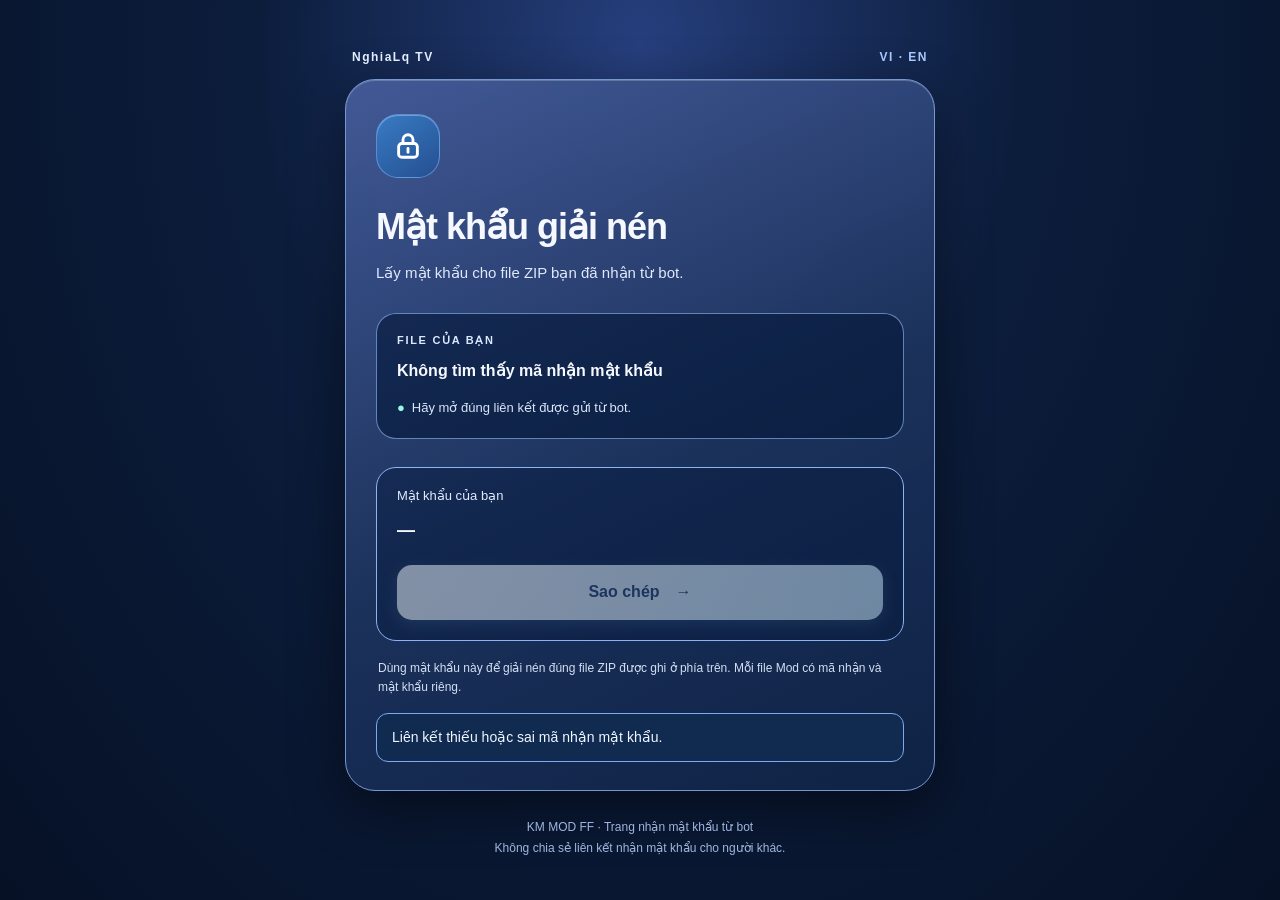
<file: index.html>
<!doctype html>
<html lang="vi">
<head>
<meta charset="utf-8"><meta name="viewport" content="width=device-width,initial-scale=1,viewport-fit=cover">
<meta name="theme-color" content="#08152f"><title>Mật khẩu giải nén | KM MOD FF</title>
<style>
:root{color-scheme:dark;--bg:#071329;--card:#263f76;--line:#7ca9ef;--text:#f6f8ff;--muted:#d2def5;--panel:#10264c;--accent:#e7f4ff}
*{box-sizing:border-box}body{margin:0;min-height:100vh;background:radial-gradient(ellipse at 50% 5%,#263f7d 0,#0c1d3c 42%,#061126 100%);font-family:Inter,-apple-system,BlinkMacSystemFont,"Segoe UI",Arial,sans-serif;color:var(--text);display:flex;justify-content:center;align-items:flex-start;padding:28px 14px 36px}
.wrap{width:100%;max-width:590px}.brand{display:flex;justify-content:space-between;align-items:center;font-size:12px;font-weight:800;letter-spacing:1.5px;padding:5px 7px 15px;color:#e4edff}.brand span:last-child{color:#a9c8ff}
.card{border:1px solid #7897d1;border-radius:30px;padding:28px 24px 24px;background:linear-gradient(155deg,rgba(67,91,153,.97),rgba(27,49,91,.98) 55%,rgba(15,35,69,.99));box-shadow:0 18px 55px #0007,inset 0 1px 0 #ffffff36}
.lock{width:64px;height:64px;border-radius:22px;display:grid;place-items:center;background:linear-gradient(145deg,#387bc4,#254f91);border:1px solid #8bbdff80;box-shadow:inset 0 1px 0 #ffffff50;margin-bottom:28px}.lock svg{width:30px;height:30px}
h1{font-size:clamp(27px,7vw,36px);line-height:1.15;margin:0 0 14px;letter-spacing:-1px} .sub{margin:0 0 28px;color:#e0e8fb;line-height:1.55;font-size:15px}
.panel{background:rgba(5,24,57,.63);border:1px solid #91b7f5a6;border-radius:20px;padding:20px;margin:17px 0}.label{font-size:11px;font-weight:900;letter-spacing:1.7px;color:#dbe8ff;margin-bottom:12px}.filename{font-size:16px;font-weight:750;overflow-wrap:anywhere;line-height:1.5}.meta{margin-top:14px;color:#d9e5fa;font-size:13px;line-height:1.65}.dot{color:#9df5e4;margin-right:7px}.passwordbox{background:rgba(5,24,57,.44);border:1px solid #8bb4f4;border-radius:20px;padding:20px;margin-top:28px}.password-label{font-size:13px;color:#e0eaff;margin-bottom:13px}.password{font-size:18px;font-weight:800;letter-spacing:.2px;line-height:1.6;overflow-wrap:anywhere;user-select:all}.copy{width:100%;border:0;border-radius:15px;margin-top:20px;padding:17px 15px;background:linear-gradient(100deg,#f4faff,#cfeeff);color:#284773;font-weight:850;font-size:16px;cursor:pointer;box-shadow:0 5px 16px #8ec8ff35}.copy:disabled{opacity:.5;cursor:not-allowed}.hint{font-size:12px;line-height:1.6;color:#d3def4;margin:18px 2px 0}.status{display:none;padding:13px 15px;margin-top:16px;border-radius:12px;background:#112b50;border:1px solid #7ca9ef;color:#eff6ff;font-size:14px;line-height:1.5}.status.show{display:block}.footer{text-align:center;color:#9fb5df;font-size:12px;margin:26px 8px 0;line-height:1.7}.hidden{display:none!important}
@media(min-width:560px){body{padding-top:45px}.card{padding:34px 30px 28px}}
</style></head>
<body><main class="wrap">
<div class="brand"><span>NghiaLq TV</span><span>VI · EN</span></div>
<section class="card">
<div class="lock" aria-hidden="true"><svg viewBox="0 0 24 24" fill="none" stroke="white" stroke-width="2.3" stroke-linecap="round" stroke-linejoin="round"><rect x="4.5" y="10" width="15" height="11" rx="2.5"/><path d="M8 10V7a4 4 0 0 1 8 0v3"/><path d="M12 14v3"/></svg></div>
<h1>Mật khẩu giải nén</h1><p class="sub">Lấy mật khẩu cho file ZIP bạn đã nhận từ bot.</p>
<div class="panel"><div class="label">FILE CỦA BẠN</div><div class="filename" id="filename">Đang tìm thông tin file…</div><div class="meta"><span class="dot">●</span><span id="expiry">Đang kiểm tra mã nhận mật khẩu</span></div></div>
<div class="passwordbox"><div class="password-label">Mật khẩu của bạn</div><div class="password" id="password">••••••••••••••••</div><button class="copy" id="copy" disabled>Sao chép　→</button></div>
<div class="hint">Dùng mật khẩu này để giải nén đúng file ZIP được ghi ở phía trên. Mỗi file Mod có mã nhận và mật khẩu riêng.</div>
<div class="status" id="status" role="status"></div>
</section><div class="footer">KM MOD FF · Trang nhận mật khẩu từ bot<br>Không chia sẻ liên kết nhận mật khẩu cho người khác.</div>
</main>
<script>
// Thay bằng URL Worker sau khi triển khai, ví dụ https://km-password-api.<ten>.workers.dev
const API_BASE = "https://nghiatv.huynhlinh02021999.workers.dev/";
const params = new URLSearchParams(location.search);
const id = (params.get('id') || '').trim();
const $ = s => document.getElementById(s);
function status(msg){$('status').textContent=msg;$('status').classList.add('show')}
async function load(){
 if(!/^[A-Za-z0-9_-]{6,64}$/.test(id)){ $('filename').textContent='Không tìm thấy mã nhận mật khẩu'; $('expiry').textContent='Hãy mở đúng liên kết được gửi từ bot.'; $('password').textContent='—'; status('Liên kết thiếu hoặc sai mã nhận mật khẩu.');return; }
 if(API_BASE.includes('YOUR-WORKER-URL')){ $('filename').textContent='Chưa cấu hình máy chủ'; $('expiry').textContent='Quản trị viên cần cấu hình API_BASE trong index.html.'; $('password').textContent='—'; status('Trang giao diện đã sẵn sàng, nhưng chưa kết nối API cấp mật khẩu.');return; }
 try{
  const r=await fetch(`${API_BASE}/api/password?id=${encodeURIComponent(id)}`,{headers:{'Accept':'application/json'}});
  const data=await r.json(); if(!r.ok||!data.ok) throw new Error(data.error||'Không tìm thấy mật khẩu cho mã này.');
  $('filename').textContent=data.filename||'File Mod'; $('password').textContent=data.password; $('copy').disabled=false;
  $('expiry').textContent=data.expiresAt ? `Có hiệu lực đến ${new Date(data.expiresAt).toLocaleString('vi-VN',{dateStyle:'short',timeStyle:'short'})}` : 'Mã nhận mật khẩu đang có hiệu lực';
 }catch(e){$('filename').textContent='Không lấy được thông tin file';$('expiry').textContent='Mã có thể sai, hết hạn hoặc máy chủ đang bận.';$('password').textContent='—';status(e.message||'Lỗi kết nối. Vui lòng thử lại sau.');}
}
$('copy').addEventListener('click',async()=>{const p=$('password').textContent;try{await navigator.clipboard.writeText(p);$('copy').textContent='Đã sao chép ✓';}catch{const range=document.createRange();range.selectNodeContents($('password'));getSelection().removeAllRanges();getSelection().addRange(range);status('Hãy sao chép mật khẩu đã được chọn.');}});
load();
</script></body></html>
</file>
